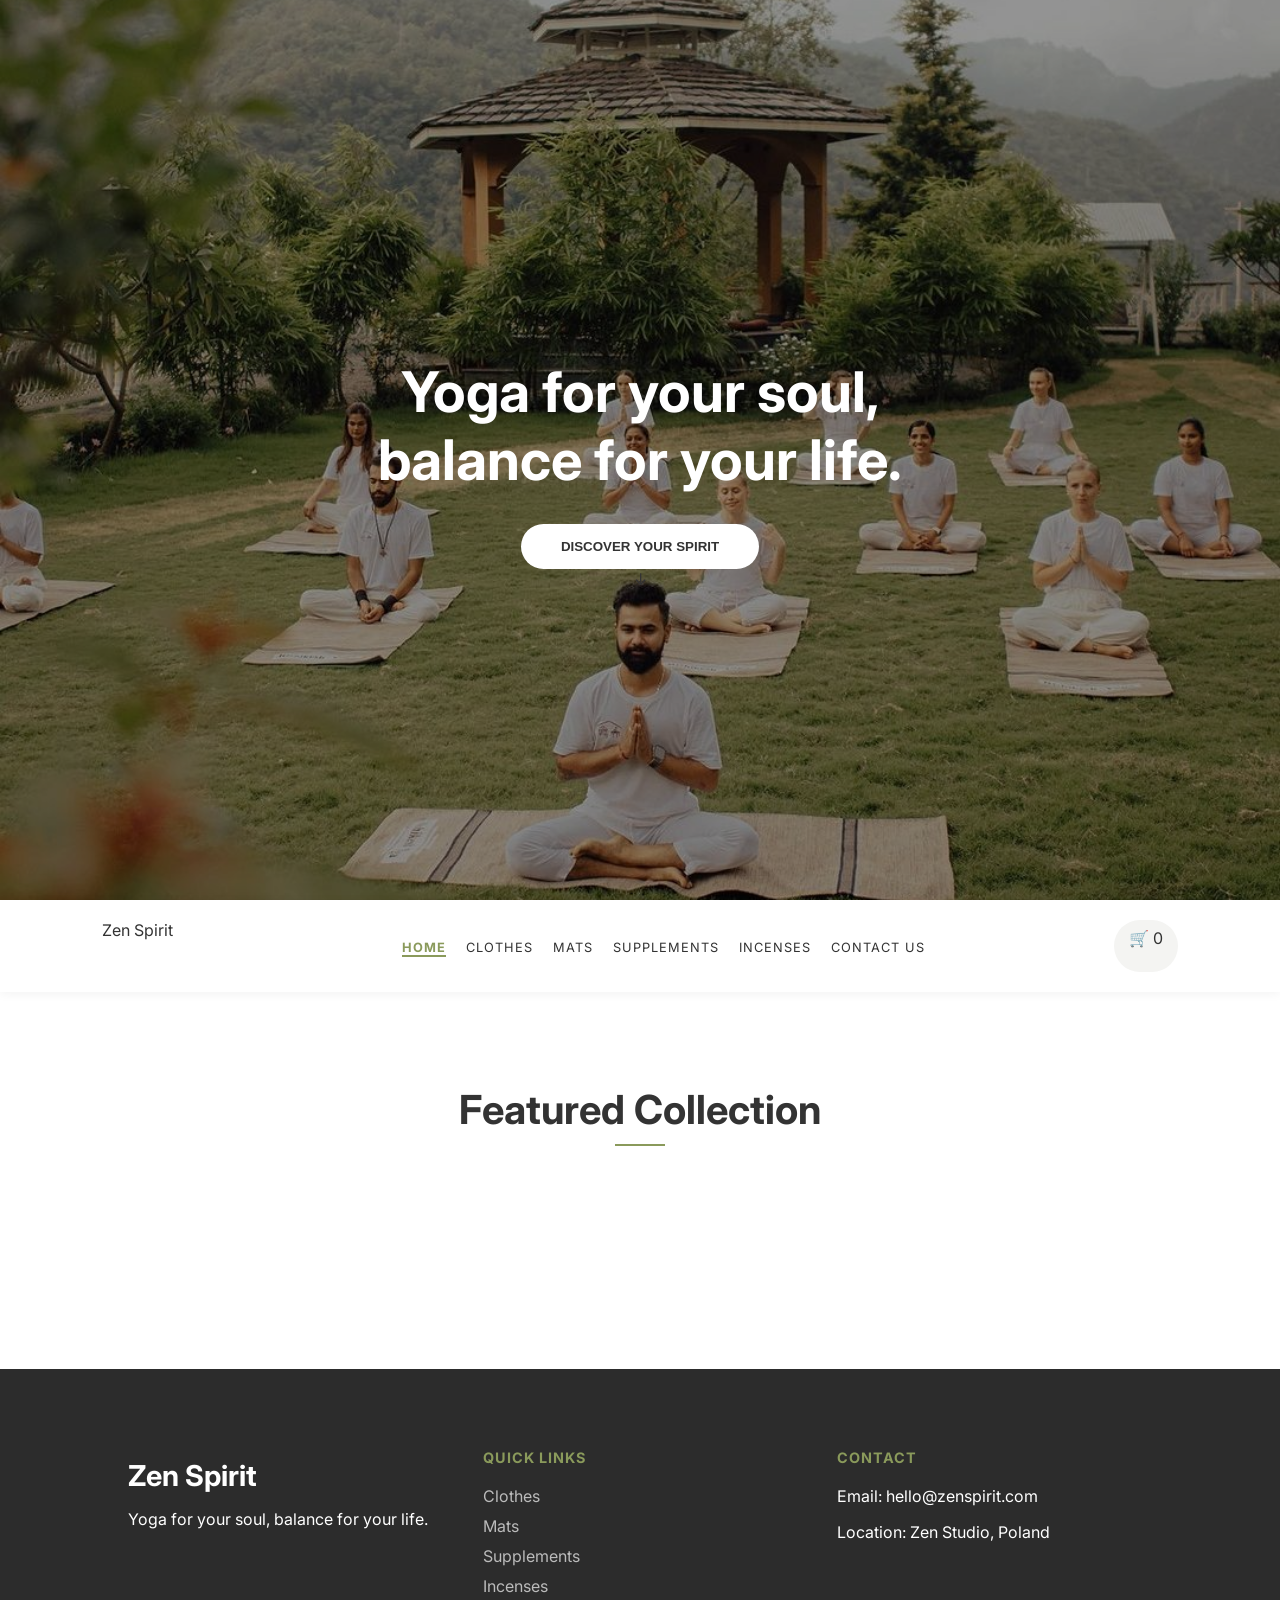
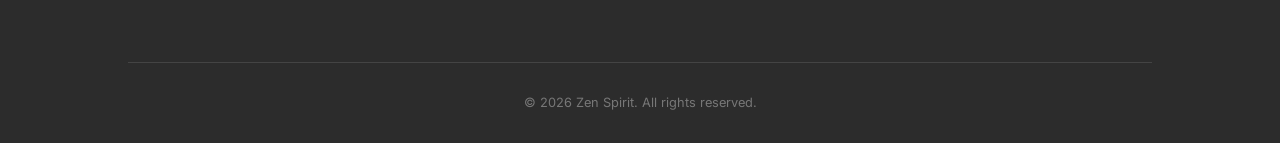
<file: Zen Spirit/zenspirit/index.html>
<!DOCTYPE html>
<html lang="en">
<head>
    <meta charset="UTF-8">
    <meta name="viewport" content="width=device-width, initial-scale=1.0">
    <title>Zen Spirit | Yoga for your soul</title>
    <link href="https://fonts.googleapis.com/css2?family=Inter:wght@400;700&family=Playfair+Display:ital@1&display=swap" rel="stylesheet">
    <link rel="stylesheet" href="css/style.css">
</head>
<body>

    <section class="hero-home">
        <div class="hero-overlay">
            <div class="hero-content">
                <h1 class="main-slogan">Yoga for your soul,<br>balance for your life.</h1>
                <button class="spirit-btn-white" onclick="scrollToShop()">Discover Your Spirit</button>
            </div>
            <div class="scroll-arrow">↓</div>
        </div>
    </section>

    <nav class="navbar sticky">
        <div class="logo">Zen Spirit</div>
        <ul class="nav-categories">
            <li><a href="index.html" class="active">Home</a></li>
            <li><a href="clothes.html">Clothes</a></li>
            <li><a href="mats.html">Mats</a></li>
            <li><a href="supplements.html">Supplements</a></li>
            <li><a href="incenses.html">Incenses</a></li>
            <li><a href="contact.html">Contact Us</a></li>
        </ul>
         <div class="cart-status">
    <a href="cart.html" style="text-decoration: none; color: inherit;">
        🛒 <span id="cart-count">0</span>
    </a>
</div>
  </nav>
   

    <main id="shop-container">
        <header class="section-intro">
            <h2>Featured Collection</h2>
        </header>
        <div id="product-grid" class="grid" data-page="All"></div>
    </main>

    <script src="js/app.js"></script>
</body>




<footer class="zen-footer">
    <div class="footer-content">
        <div class="footer-section">
            <h3 class="logo">Zen Spirit</h3>
            <p>Yoga for your soul, balance for your life.</p>
        </div>
        
        <div class="footer-section">
            <h4>Quick Links</h4>
            <ul>
                <li><a href="clothes.html">Clothes</a></li>
                <li><a href="mats.html">Mats</a></li>
                <li><a href="supplements.html">Supplements</a></li>
                <li><a href="incenses.html">Incenses</a></li>
            </ul>
        </div>

        <div class="footer-section">
            <h4>Contact</h4>
            <p>Email: hello@zenspirit.com</p>
            <p>Location: Zen Studio, Poland</p>
        </div>
    </div>
    <div class="footer-bottom">
        <p>&copy; 2026 Zen Spirit. All rights reserved.</p>
    </div>
</footer>
</html>
</file>
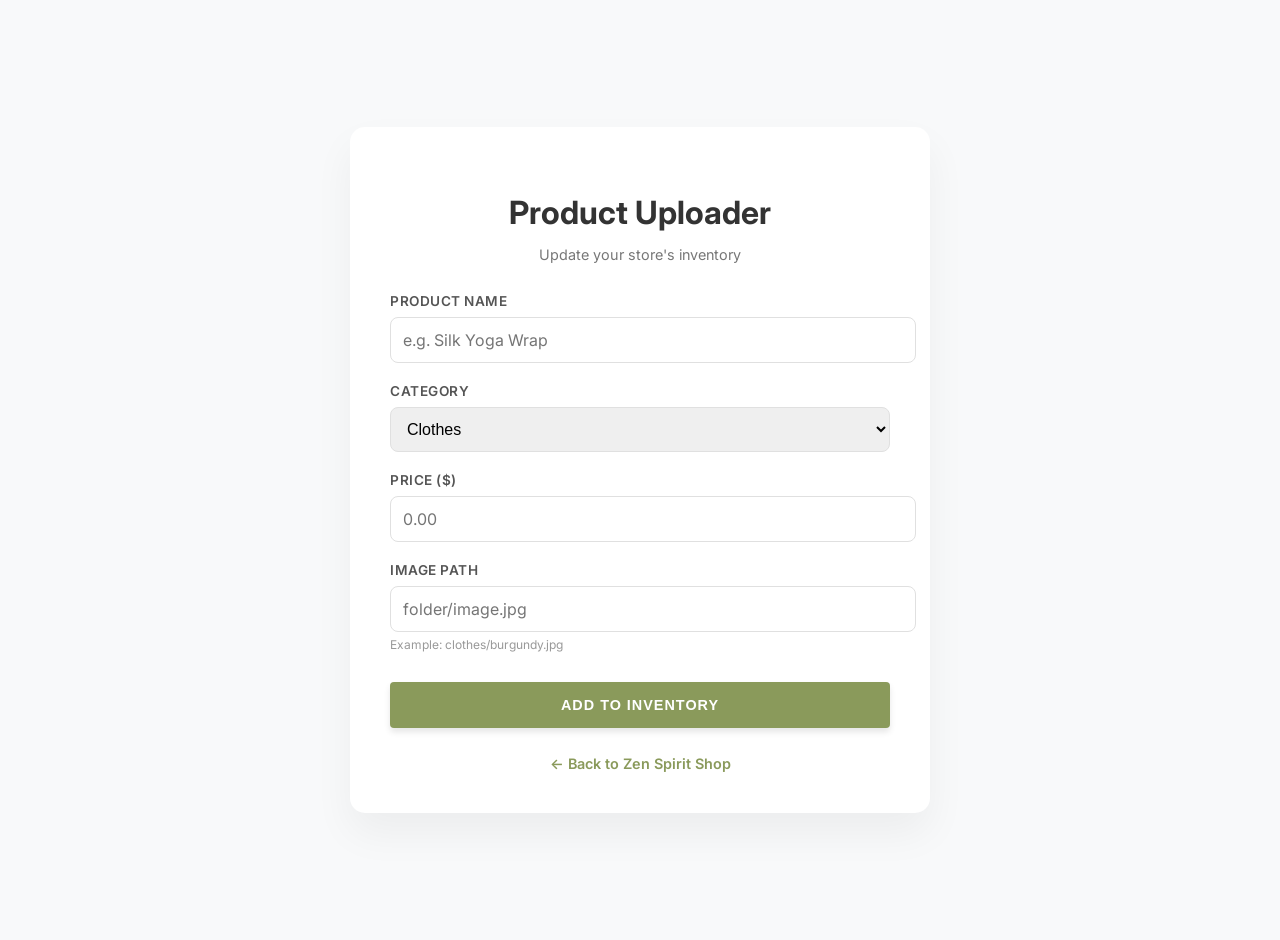
<file: Zen Spirit/zenspirit/admin.html>
<!DOCTYPE html>
<html lang="en">
<head>
    <meta charset="UTF-8">
    <meta name="viewport" content="width=device-width, initial-scale=1.0">
    <title>Zen Spirit | Admin Portal</title>
    <link href="https://fonts.googleapis.com/css2?family=Inter:wght@400;600&family=Playfair+Display:ital@1&display=swap" rel="stylesheet">
    <link rel="stylesheet" href="css/style.css">
    <style>
        body {
            background-color: #f8f9fa;
        }

        .admin-container {
            display: flex;
            justify-content: center;
            align-items: center;
            min-height: 100vh;
            padding: 20px;
        }

        .admin-card {
            background: white;
            padding: 40px;
            border-radius: 15px;
            box-shadow: 0 20px 40px rgba(0,0,0,0.05);
            width: 100%;
            max-width: 500px;
        }

        .admin-card h2 {
            font-size: 2rem;
            text-align: center;
            margin-bottom: 10px;
            color: #333;
        }

        .admin-subtitle {
            text-align: center;
            color: #777;
            font-size: 0.9rem;
            margin-bottom: 30px;
        }

        .admin-form .form-group {
            margin-bottom: 20px;
        }

        .admin-form label {
            display: block;
            font-weight: 600;
            font-size: 0.85rem;
            margin-bottom: 8px;
            text-transform: uppercase;
            letter-spacing: 0.5px;
            color: #555;
        }

        .admin-form input, 
        .admin-form select {
            width: 100%;
            padding: 12px;
            border: 1px solid #e0e0e0;
            border-radius: 8px;
            font-size: 1rem;
            transition: border-color 0.3s;
        }

        .admin-form input:focus, 
        .admin-form select:focus {
            outline: none;
            border-color: #8A9A5B; 
        }

        .admin-form small {
            display: block;
            margin-top: 5px;
            color: #999;
            font-size: 0.75rem;
        }

        .admin-footer {
            margin-top: 25px;
            text-align: center;
        }

        .admin-footer a {
            color: #8A9A5B;
            text-decoration: none;
            font-size: 0.9rem;
            font-weight: 600;
        }

        .admin-footer a:hover {
            text-decoration: underline;
        }
    </style>
</head>
<body>

    <div class="admin-container">
        <div class="admin-card">
            <h2>Product Uploader</h2>
            <p class="admin-subtitle">Update your store's inventory</p>

            <form action="api/add_product.php" method="POST" class="admin-form">
                <div class="form-group">
                    <label>Product Name</label>
                    <input type="text" name="name" placeholder="e.g. Silk Yoga Wrap" required>
                </div>

                <div class="form-group">
                    <label>Category</label>
                    <select name="category" required>
                        <option value="Clothes">Clothes</option>
                        <option value="Mats">Mats</option>
                        <option value="Supplements">Supplements</option>
                        <option value="Incenses">Incenses</option>
                    </select>
                </div>

                <div class="form-group">
                    <label>Price ($)</label>
                    <input type="number" step="0.01" name="price" placeholder="0.00" required>
                </div>

                <div class="form-group">
                    <label>Image Path</label>
                    <input type="text" name="image" placeholder="folder/image.jpg" required>
                    <small>Example: clothes/burgundy.jpg</small>
                </div>

                <button type="submit" class="buy-btn" style="width: 100%; padding: 15px;">
                    Add to Inventory
                </button>
            </form>

            <div class="admin-footer">
                <a href="index.html">← Back to Zen Spirit Shop</a>
            </div>
        </div>
    </div>

</body>
</html>
</file>
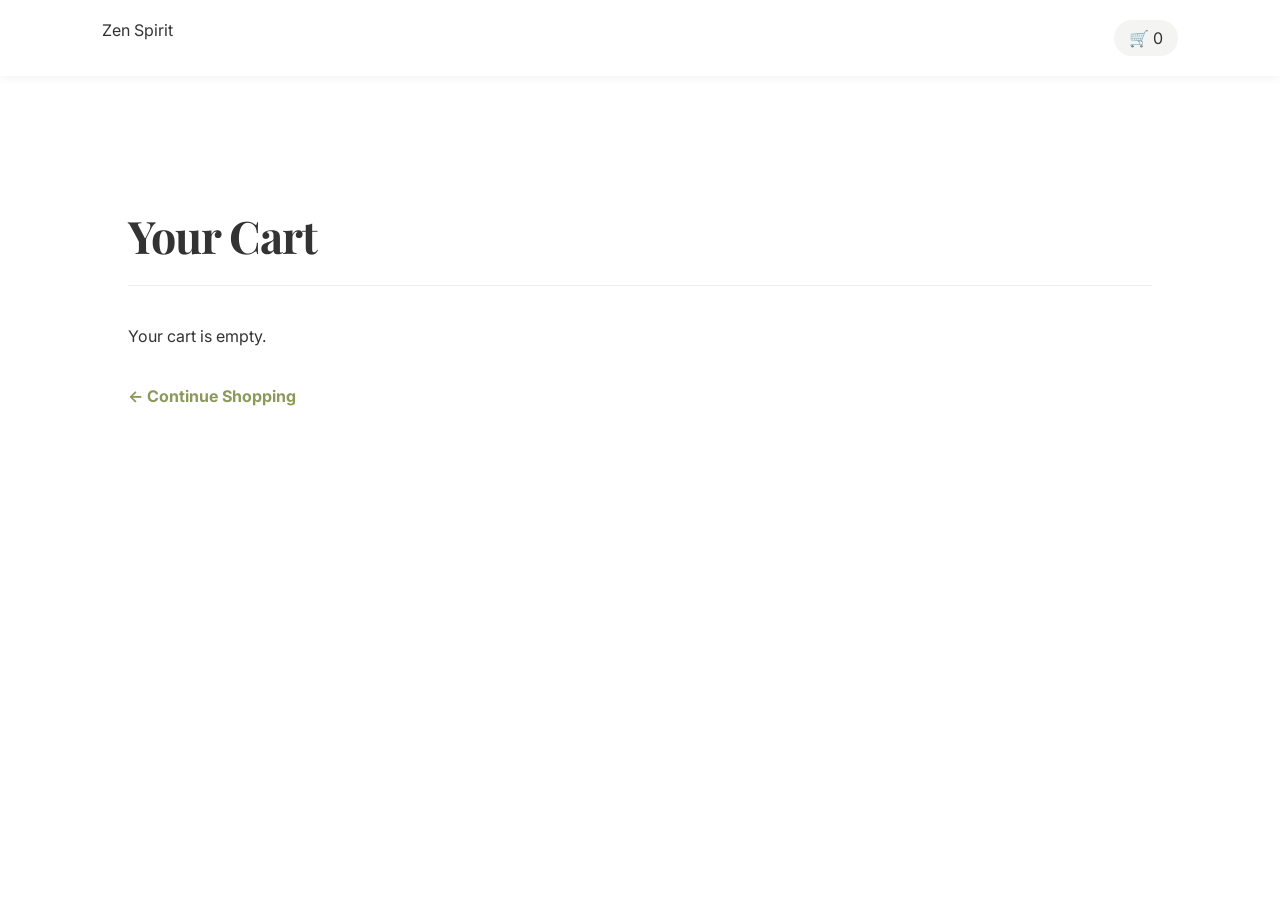
<file: Zen Spirit/zenspirit/cart.html>
<!DOCTYPE html>
<html lang="en">
<head>
    <meta charset="UTF-8">
    <meta name="viewport" content="width=device-width, initial-scale=1.0">
    <title>Zen Spirit | Contact Us</title>
    <link href="https://fonts.googleapis.com/css2?family=Inter:wght@400;700&family=Playfair+Display:ital@1&display=swap" rel="stylesheet">
    <link rel="stylesheet" href="css/style.css">
</head>
<body>
  <body>
    <nav class="navbar sticky">
        <div class="logo"><a href="index.html" style="text-decoration:none; color:inherit;">Zen Spirit</a></div>
        <div class="cart-status">
            <a href="cart.html" style="text-decoration:none; color:inherit;">
                🛒 <span id="cart-count">0</span>
            </a>
        </div>
    </nav>

    <main class="cart-page-container" style="padding: 100px 10%; min-height: 70vh;">
        <h1 style="font-family: 'Playfair Display', serif; margin-bottom: 40px;">Your Cart</h1>
        
        <div id="cart-display-area">
            </div>

        <div id="cart-summary-section" style="margin-top: 30px; display: none; border-top: 1px solid #ddd; padding-top: 20px;">
            <h2 style="text-align: right;">Total: $<span id="cart-total-amount">0.00</span></h2>
            <div style="display: flex; justify-content: flex-end; gap: 15px; margin-top: 20px;">
                <button class="buy-btn" style="background:#888;" onclick="clearEntireCart()">Empty Cart</button>
                <button class="buy-btn" onclick="processCheckout()">Checkout Now</button>
            </div>
        </div>
        
        <p style="margin-top: 40px;"><a href="index.html" style="color: #8A9A5B; font-weight: bold; text-decoration: none;">← Continue Shopping</a></p>
    </main>

 <script src="js/app.js"></script>

    <script>
        document.addEventListener('DOMContentLoaded', () => {
            if (typeof renderCartPage === 'function') {
                renderCartPage();
            } else {
                console.error("The renderCartPage function was not found in app.js");
            }
        });
    </script>
</body>
</html>
</file>
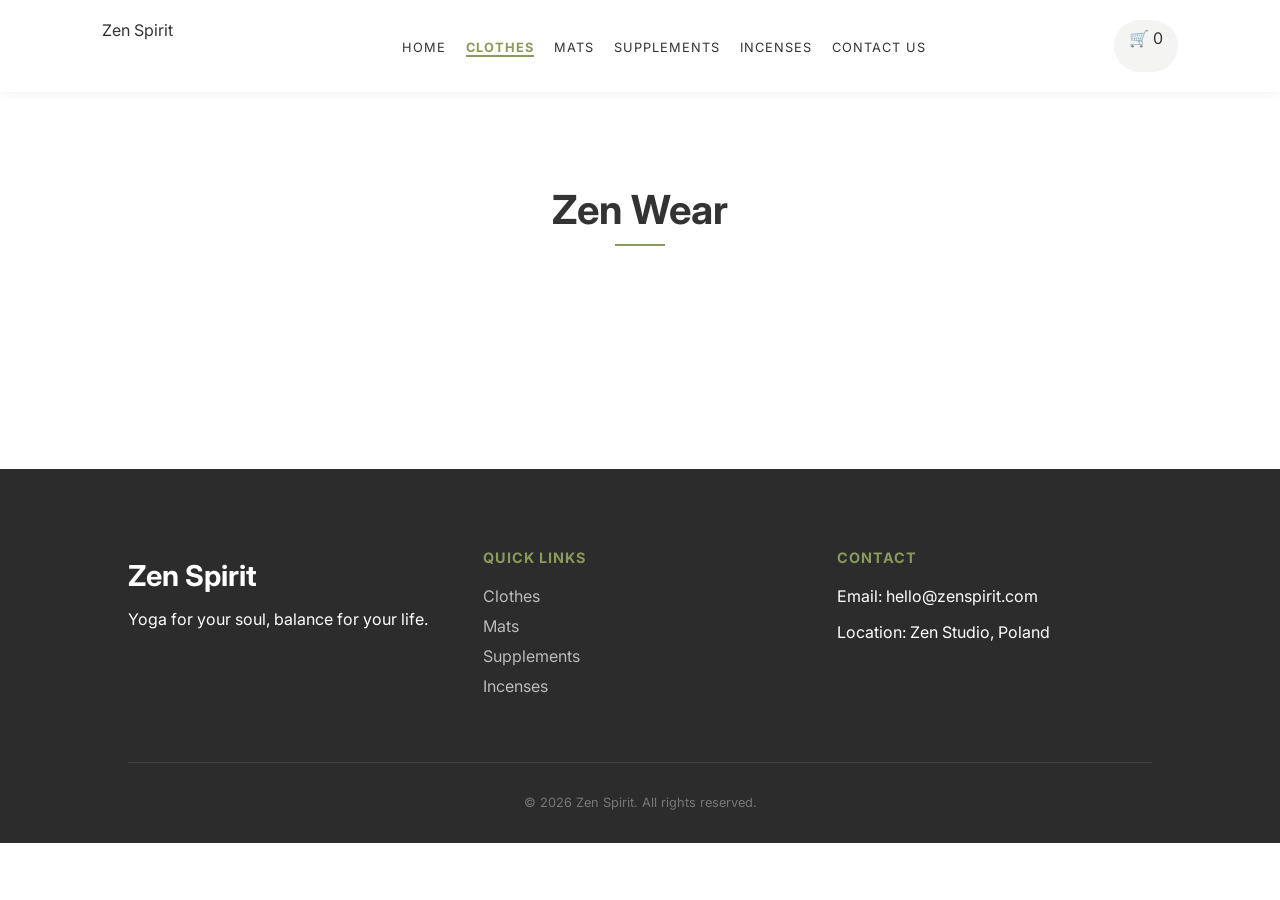
<file: Zen Spirit/zenspirit/clothes.html>
<!DOCTYPE html>
<html lang="en">
<head>
    <meta charset="UTF-8">
    <meta name="viewport" content="width=device-width, initial-scale=1.0">
    <title>Zen Spirit | Soul Wear</title>
    <link href="https://fonts.googleapis.com/css2?family=Inter:wght@400;700&family=Playfair+Display:ital@1&display=swap" rel="stylesheet">
    <link rel="stylesheet" href="css/style.css">
</head>
<body>
    <nav class="navbar sticky">
        <div class="logo"><a href="index.html" style="text-decoration:none; color:inherit;">Zen Spirit</a></div>
        <ul class="nav-categories">
            <li><a href="index.html">Home</a></li>
            <li><a href="clothes.html" class="active">Clothes</a></li>
            <li><a href="mats.html">Mats</a></li>
            <li><a href="supplements.html">Supplements</a></li>
            <li><a href="incenses.html">Incenses</a></li>
            <li><a href="contact.html">Contact Us</a></li>

        </ul>
      
    <div class="cart-status">
    <a href="cart.html" style="text-decoration: none; color: inherit;">
        🛒 <span id="cart-count">0</span>
    </a>
</div>
  </nav>
   

     <main id="shop-container">
        <header class="section-intro">
            <h2>Zen Wear</h2>
        </header>
        <div id="product-grid" class="grid" data-page="Clothes"></div>
    </main>
   
    <script src="js/app.js"></script>
</body>



<footer class="zen-footer">
    <div class="footer-content">
        <div class="footer-section">
            <h3 class="logo">Zen Spirit</h3>
            <p>Yoga for your soul, balance for your life.</p>
        </div>
        
        <div class="footer-section">
            <h4>Quick Links</h4>
            <ul>
                <li><a href="clothes.html">Clothes</a></li>
                <li><a href="mats.html">Mats</a></li>
                <li><a href="supplements.html">Supplements</a></li>
                <li><a href="incenses.html">Incenses</a></li>
            </ul>
        </div>

        <div class="footer-section">
            <h4>Contact</h4>
            <p>Email: hello@zenspirit.com</p>
            <p>Location: Zen Studio, Poland</p>
        </div>
    </div>
    <div class="footer-bottom">
        <p>&copy; 2026 Zen Spirit. All rights reserved.</p>
    </div>
</footer>


</html>
</file>
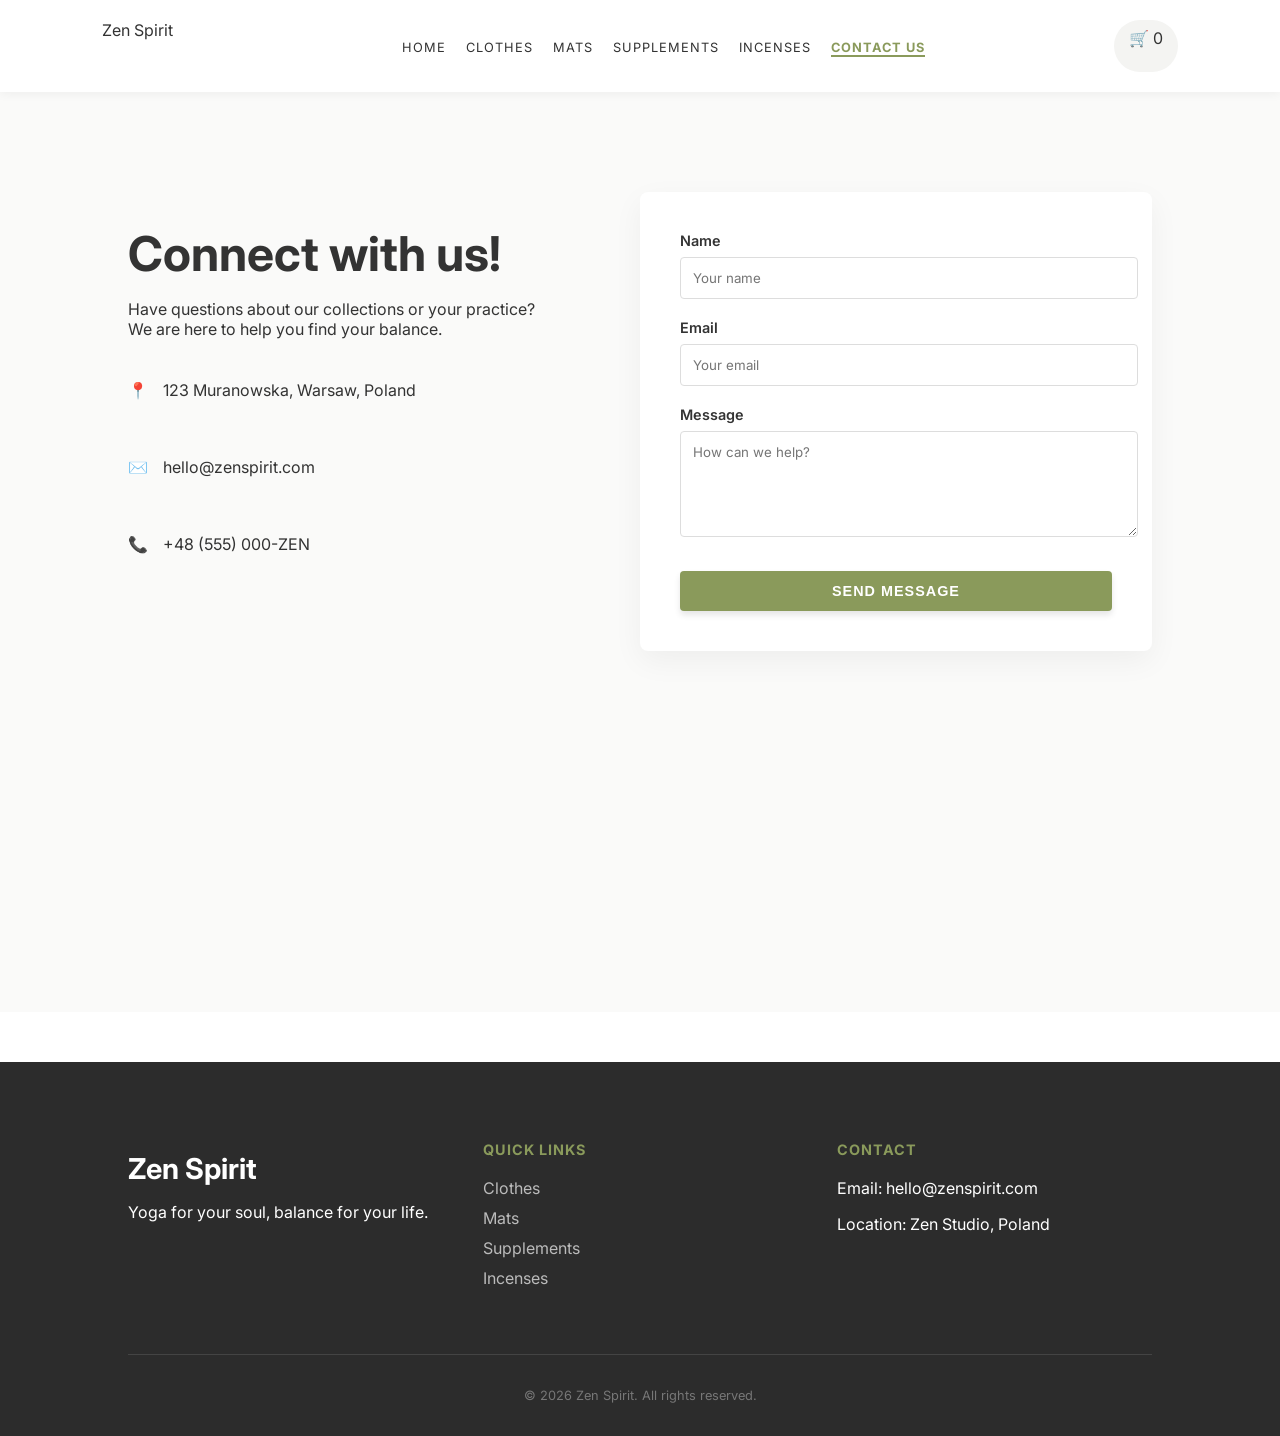
<file: Zen Spirit/zenspirit/contact.html>
<!DOCTYPE html>
<html lang="en">
<head>
    <meta charset="UTF-8">
    <meta name="viewport" content="width=device-width, initial-scale=1.0">
    <title>Zen Spirit | Contact Us</title>
    <link href="https://fonts.googleapis.com/css2?family=Inter:wght@400;700&family=Playfair+Display:ital@1&display=swap" rel="stylesheet">
    <link rel="stylesheet" href="css/style.css">
</head>
<body>
    <nav class="navbar sticky">
        <div class="logo"><a href="index.html" style="text-decoration:none; color:inherit;">Zen Spirit</a></div>
        <ul class="nav-categories">
            <li><a href="index.html">Home</a></li>
            <li><a href="clothes.html">Clothes</a></li>
            <li><a href="mats.html">Mats</a></li>
            <li><a href="supplements.html">Supplements</a></li>
            <li><a href="incenses.html">Incenses</a></li>
            <li><a href="contact.html"class="active">Contact Us</a></li>

        </ul>
         <div class="cart-status">
    <a href="cart.html" style="text-decoration: none; color: inherit;">
        🛒 <span id="cart-count">0</span>
    </a>
</div>
  </nav>
   

    <main class="contact-container">
        <div class="contact-wrapper">
            <div class="contact-info">
                <h1>Connect with us!</h1>
                <p>Have questions about our collections or your practice? We are here to help you find your balance.</p>
                
                <div class="info-item">
                    <span>📍</span>
                    <p>123 Muranowska, Warsaw, Poland</p>
                </div>
                <div class="info-item">
                    <span>✉️</span>
                    <p>hello@zenspirit.com</p>
                </div>
                <div class="info-item">
                    <span>📞</span>
                    <p>+48 (555) 000-ZEN</p>
                </div>
            </div>

            <div class="contact-form-box">
                <form id="contact-form">
                    <div class="form-group">
                        <label>Name</label>
                        <input type="text" placeholder="Your name" required>
                    </div>
                    <div class="form-group">
                        <label>Email</label>
                        <input type="email" placeholder="Your email" required>
                    </div>
                    <div class="form-group">
                        <label>Message</label>
                        <textarea rows="5" placeholder="How can we help?"></textarea>
                    </div>
                    <button type="submit" class="buy-btn">Send Message</button>
                </form>
            </div>
        </div>
    </main>

  
<footer class="zen-footer">
    <div class="footer-content">
        <div class="footer-section">
            <h3 class="logo">Zen Spirit</h3>
            <p>Yoga for your soul, balance for your life.</p>
        </div>
        
        <div class="footer-section">
            <h4>Quick Links</h4>
            <ul>
                <li><a href="clothes.html">Clothes</a></li>
                <li><a href="mats.html">Mats</a></li>
                <li><a href="supplements.html">Supplements</a></li>
                <li><a href="incenses.html">Incenses</a></li>
            </ul>
        </div>

        <div class="footer-section">
            <h4>Contact</h4>
            <p>Email: hello@zenspirit.com</p>
            <p>Location: Zen Studio, Poland</p>
        </div>
    </div>
    <div class="footer-bottom">
        <p>&copy; 2026 Zen Spirit. All rights reserved.</p>
    </div>
</footer>
</html>
</file>
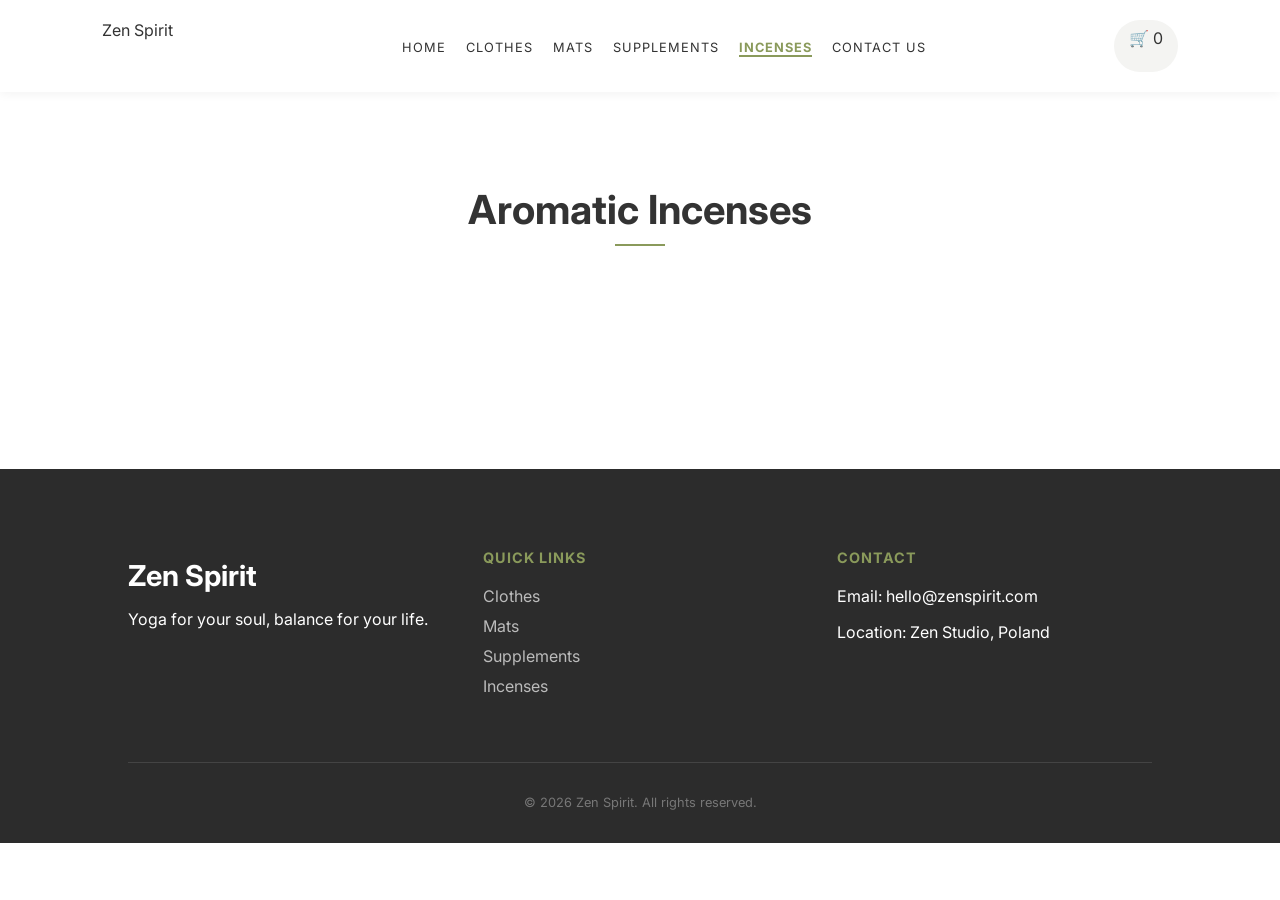
<file: Zen Spirit/zenspirit/incenses.html>
<!DOCTYPE html>
<html lang="en">
<head>
    <meta charset="UTF-8">
    <meta name="viewport" content="width=device-width, initial-scale=1.0">
    <title>Zen Spirit | Incenses & Atmosphere</title>
    <link href="https://fonts.googleapis.com/css2?family=Inter:wght@400;700&family=Playfair+Display:ital@1&display=swap" rel="stylesheet">
    <link rel="stylesheet" href="css/style.css">
</head>
<body>

    <nav class="navbar sticky">
        <div class="logo">
            <a href="index.html" style="text-decoration:none; color:inherit;">Zen Spirit</a>
        </div>
        <ul class="nav-categories">
            <li><a href="index.html">Home</a></li>
            <li><a href="clothes.html">Clothes</a></li>
            <li><a href="mats.html">Mats</a></li>
            <li><a href="supplements.html">Supplements</a></li>
            <li><a href="incenses.html" class="active">Incenses</a></li>
            <li><a href="contact.html">Contact Us</a></li>

        </ul>
         <div class="cart-status">
    <a href="cart.html" style="text-decoration: none; color: inherit;">
        🛒 <span id="cart-count">0</span>
    </a>
</div>
  </nav>
   
  
      <main id="shop-container">
        <header class="section-intro">
            <h2>Aromatic Incenses</h2>
        </header>
        <div id="product-grid" class="grid" data-page="Incenses"></div>
    </main>

    <script src="js/app.js"></script>
</body>

<footer class="zen-footer">
    <div class="footer-content">
        <div class="footer-section">
            <h3 class="logo">Zen Spirit</h3>
            <p>Yoga for your soul, balance for your life.</p>
        </div>
        
        <div class="footer-section">
            <h4>Quick Links</h4>
            <ul>
                <li><a href="clothes.html">Clothes</a></li>
                <li><a href="mats.html">Mats</a></li>
                <li><a href="supplements.html">Supplements</a></li>
                <li><a href="incenses.html">Incenses</a></li>
            </ul>
        </div>

        <div class="footer-section">
            <h4>Contact</h4>
            <p>Email: hello@zenspirit.com</p>
            <p>Location: Zen Studio, Poland</p>
        </div>
    </div>
    <div class="footer-bottom">
        <p>&copy; 2026 Zen Spirit. All rights reserved.</p>
    </div>
</footer>
</html>
</file>
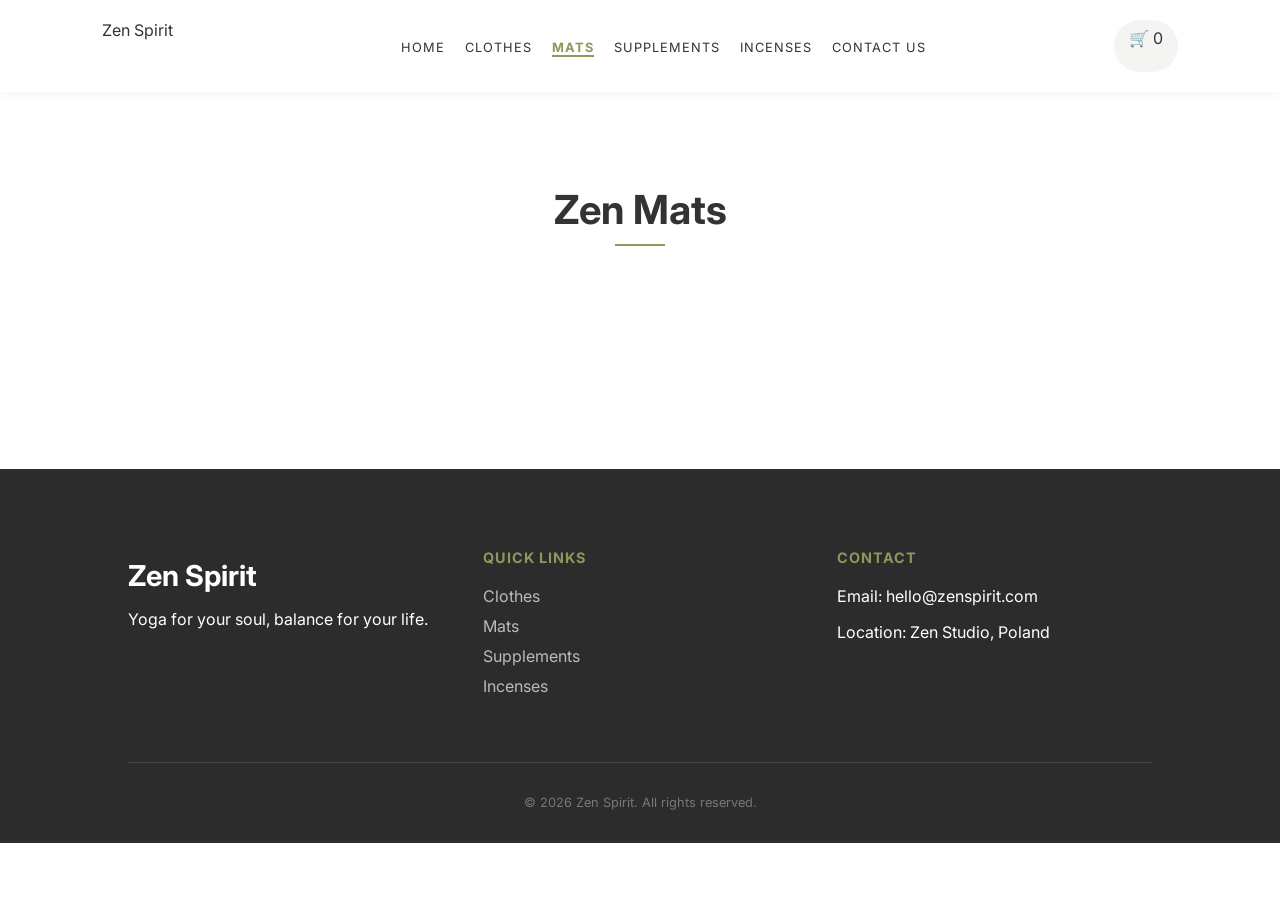
<file: Zen Spirit/zenspirit/mats.html>
<!DOCTYPE html>
<html lang="en">
<head>
    <meta charset="UTF-8">
    <meta name="viewport" content="width=device-width, initial-scale=1.0">
    <title>Zen Spirit | Premium Yoga Mats</title>
    <link href="https://fonts.googleapis.com/css2?family=Inter:wght@400;700&family=Playfair+Display:ital@1&display=swap" rel="stylesheet">
    <link rel="stylesheet" href="css/style.css">
</head>
<body>

    <nav class="navbar sticky">
        <div class="logo">
            <a href="index.html" style="text-decoration:none; color:inherit;">Zen Spirit</a>
        </div>
        <ul class="nav-categories">
            <li><a href="index.html">Home</a></li>
            <li><a href="clothes.html">Clothes</a></li>
            <li><a href="mats.html" class="active">Mats</a></li>
            <li><a href="supplements.html">Supplements</a></li>
            <li><a href="incenses.html">Incenses</a></li>
            <li><a href="contact.html">Contact Us</a></li>

        </ul>
         <div class="cart-status">
    <a href="cart.html" style="text-decoration: none; color: inherit;">
        🛒 <span id="cart-count">0</span>
    </a>
</div>
  </nav>
   

      <main id="shop-container">
        <header class="section-intro">
            <h2>Zen Mats</h2>
        </header>
        <div id="product-grid" class="grid" data-page="Mats"></div>
    </main>


   
    <script src="js/app.js"></script>
</body>



<footer class="zen-footer">
    <div class="footer-content">
        <div class="footer-section">
            <h3 class="logo">Zen Spirit</h3>
            <p>Yoga for your soul, balance for your life.</p>
        </div>
        
        <div class="footer-section">
            <h4>Quick Links</h4>
            <ul>
                <li><a href="clothes.html">Clothes</a></li>
                <li><a href="mats.html">Mats</a></li>
                <li><a href="supplements.html">Supplements</a></li>
                <li><a href="incenses.html">Incenses</a></li>
            </ul>
        </div>

        <div class="footer-section">
            <h4>Contact</h4>
            <p>Email: hello@zenspirit.com</p>
            <p>Location: Zen Studio, Poland</p>
        </div>
    </div>
    <div class="footer-bottom">
        <p>&copy; 2026 Zen Spirit. All rights reserved.</p>
    </div>
</footer>
</html>
</file>
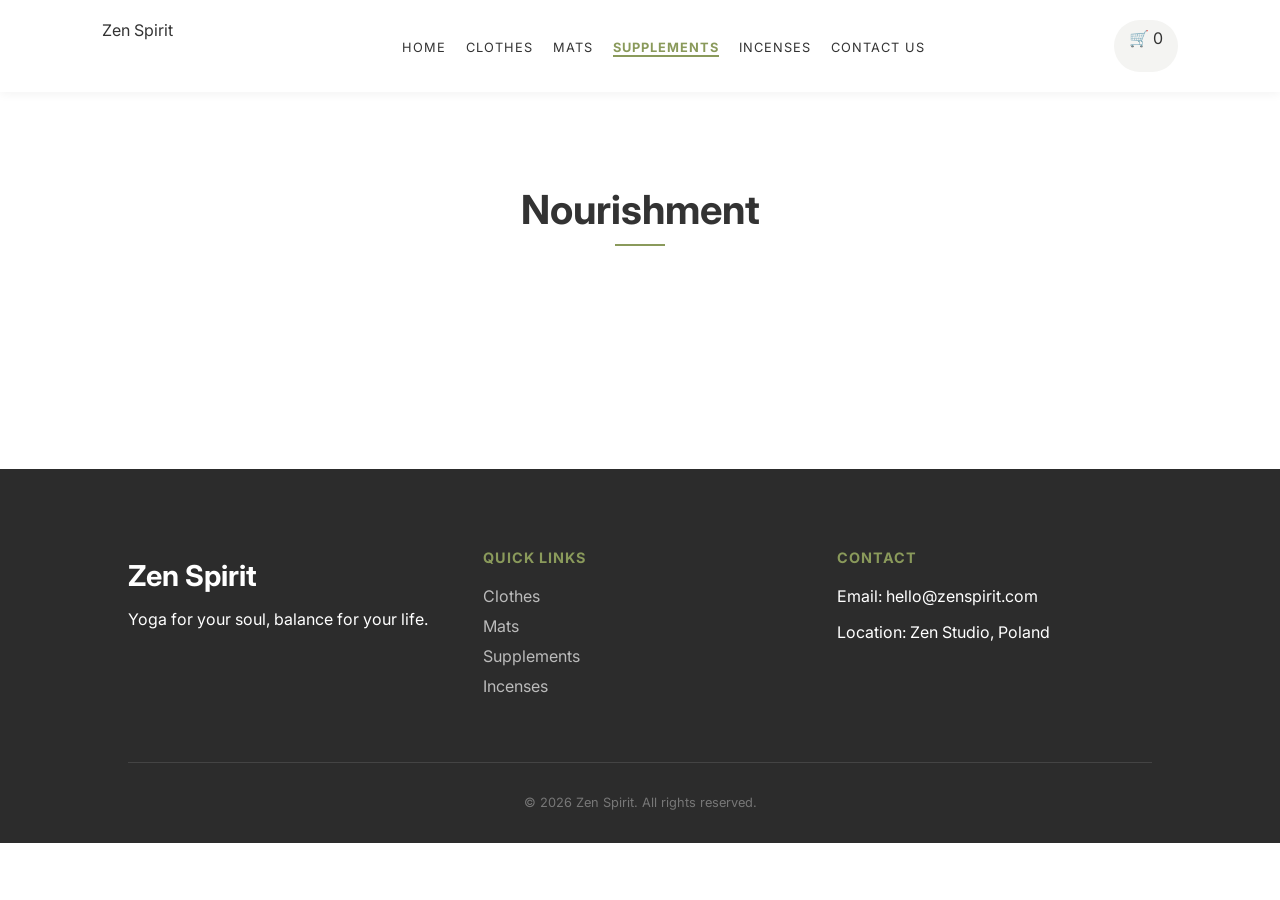
<file: Zen Spirit/zenspirit/supplements.html>
<!DOCTYPE html>
<html lang="en">
<head>
    <meta charset="UTF-8">
    <meta name="viewport" content="width=device-width, initial-scale=1.0">
    <title>Zen Spirit | Soul Supplements</title>
    <link href="https://fonts.googleapis.com/css2?family=Inter:wght@400;700&family=Playfair+Display:ital@1&display=swap" rel="stylesheet">
    <link rel="stylesheet" href="css/style.css">
</head>
<body>

   <nav class="navbar sticky">
        <div class="logo">
            <a href="index.html" style="text-decoration:none; color:inherit;">Zen Spirit</a>
        </div>
        <ul class="nav-categories">
            <li><a href="index.html">Home</a></li>
            <li><a href="clothes.html">Clothes</a></li>
            <li><a href="mats.html">Mats</a></li>
            <li><a href="supplements.html"class="active">Supplements</a></li>
            <li><a href="incenses.html">Incenses</a></li>
            <li><a href="contact.html">Contact Us</a></li>

        </ul>
         <div class="cart-status">
    <a href="cart.html" style="text-decoration: none; color: inherit;">
        🛒 <span id="cart-count">0</span>
    </a>
</div>
  </nav>
   


      <main id="shop-container">
        <header class="section-intro">
            <h2>Nourishment</h2>
        </header>
        <div id="product-grid" class="grid" data-page="Supplements"></div>
    </main>

   
    <script src="js/app.js"></script>
</body>

<footer class="zen-footer">
    <div class="footer-content">
        <div class="footer-section">
            <h3 class="logo">Zen Spirit</h3>
            <p>Yoga for your soul, balance for your life.</p>
        </div>
        
        <div class="footer-section">
            <h4>Quick Links</h4>
            <ul>
                <li><a href="clothes.html">Clothes</a></li>
                <li><a href="mats.html">Mats</a></li>
                <li><a href="supplements.html">Supplements</a></li>
                <li><a href="incenses.html">Incenses</a></li>
            </ul>
        </div>

        <div class="footer-section">
            <h4>Contact</h4>
            <p>Email: hello@zenspirit.com</p>
            <p>Location: Zen Studio, Poland</p>
        </div>
    </div>
    <div class="footer-bottom">
        <p>&copy; 2026 Zen Spirit. All rights reserved.</p>
    </div>
</footer>
</html>
</file>
<file: Zen Spirit/zenspirit/css/style.css>
:root { --sage: #8A9A5B; --dark: #333; }
html { scroll-behavior: smooth; }
body { margin: 0; font-family: 'Inter', sans-serif; color: var(--dark); }

/* HERO */
.hero-home {
    height: 100vh;
    width: 100%;
    background: url('../img/background/background.jpg') center/cover no-repeat;
    display: flex;
    align-items: center;    
    justify-content: center;   
    position: relative;
}

.hero-overlay {
    width: 100%;
    height: 100%;
    background: rgba(0, 0, 0, 0.4); 
    display: flex;
    flex-direction: column;   
    align-items: center;    
    justify-content: center;  
}

.hero-content {
    text-align: center;     
    display: flex;
    flex-direction: column;
    align-items: center;    
}

.main-slogan {
    color: white;           
    font-size: 3.5rem;
    margin-bottom: 30px;
}

.spirit-btn-white {
    padding: 15px 40px;
    background-color: white;
    color: #333;
    border: none;
    border-radius: 50px;
    font-weight: bold;
    cursor: pointer;
    text-transform: uppercase;
    transition: 0.3s;
}

.spirit-btn-white:hover {
    background-color: #f0f0f0;
    transform: scale(1.05);
}



.section-intro {
    text-align: center;       
    padding: 60px 0 20px;  
    width: 100%;
}

.section-intro h2 {
    font-size: 2.5rem;
    color: #333;
    position: relative;
    display: inline-block;  
}

.section-intro h2::after {
    content: '';
    display: block;
    width: 50px;
    height: 2px;
    background: #8A9A5B;   
    margin: 10px auto 0;      
}


.grid {
    display: grid;
    grid-template-columns: repeat(3, 1fr); 
    gap: 40px;
    padding: 60px 8%;
}
.product-card { background: white; text-align: center; transition: 0.3s; }
.img-container { width: 100%; height: 300px; overflow: hidden; border-radius: 10px; margin-bottom: 15px; }
.img-container img { width: 100%; height: 100%; object-fit: cover; }


.product-info {
    padding: 15px;
    display: flex;
    flex-direction: column;
    align-items: center;
}

.buy-btn {
    background-color: #8A9A5B; 
    color: white;
    border: none;
    padding: 12px 25px;
    font-size: 0.9rem;
    font-weight: 600;
    text-transform: uppercase;
    letter-spacing: 1px;
    border-radius: 4px; 
    cursor: pointer;
    transition: all 0.3s ease; 
    width: 100%; 
    margin-top: 10px;
    box-shadow: 0 4px 6px rgba(0, 0, 0, 0.1);
}

.buy-btn:hover {
    background-color: #103a2d; 
    transform: translateY(-3px); 
    box-shadow: 0 6px 12px rgba(0, 0, 0, 0.15);
}

.buy-btn:active {
    transform: translateY(-1px);
    box-shadow: 0 2px 4px rgba(0, 0, 0, 0.1);
}


/* NAVBAR */
.navbar { position: sticky; top: 0; background: white; display: flex; justify-content: space-between; padding: 20px 8%; z-index: 1000; box-shadow: 0 2px 10px rgba(0,0,0,0.05); }
.nav-categories { display: flex; list-style: none; gap: 20px; }
.nav-categories a { text-decoration: none; color: var(--dark); text-transform: uppercase; font-size: 0.8rem; letter-spacing: 1px; }
.nav-categories a.active { color: var(--sage); font-weight: bold; border-bottom: 2px solid var(--sage); }


/*CONTACT SECTION*/
.contact-container {
    padding: 100px 10%;
    background-color: #fafaf9;
    min-height: 80vh;
}

.contact-wrapper {
    display: flex;
    gap: 80px;
    align-items: flex-start;
    max-width: 1100px;
    margin: 0 auto;
}

.contact-info {
    flex: 1;
}

.contact-info h1 {
    font-size: 3rem;
    margin-bottom: 10px;
}

.info-item {
    display: flex;
    align-items: center;
    gap: 15px;
    margin-top: 25px;
}

.contact-form-box {
    flex: 1;
    background: white;
    padding: 40px;
    border-radius: 8px;
    box-shadow: 0 10px 30px rgba(0,0,0,0.05);
}

.form-group {
    margin-bottom: 20px;
}

.form-group label {
    display: block;
    font-size: 0.9rem;
    margin-bottom: 8px;
    font-weight: 600;
}

.form-group input, 
.form-group textarea {
    width: 100%;
    padding: 12px;
    border: 1px solid #ddd;
    border-radius: 4px;
    font-family: inherit;
}

.form-group input:focus, 
.form-group textarea:focus {
    outline: none;
    border-color: #8A9A5B;
}

/* CART PAGE */


.cart-page-container h1 {
    font-size: 2.8rem;
    color: #333;
    letter-spacing: -1px;
    margin-bottom: 40px;
    border-bottom: 1px solid #eee;
    padding-bottom: 20px;
}

.cart-item {
    background: white;
    margin-bottom: 10px;
    border-radius: 5px;
    border-bottom: 1px solid #eee;
    padding: 15px 0;
}

.cart-status {
    background: #f4f4f2;
    padding: 8px 15px;
    border-radius: 50px;
}

.remove-btn {
    background: none;
    border: 1px solid #cc0000;
    color: #cc0000;
    padding: 5px 10px;
    border-radius: 4px;
    cursor: pointer;
    font-size: 0.8rem;
}

/* FOOTER */

.zen-footer {
    background-color: #2c2c2c; 
    color: #ffffff;
    padding: 60px 10% 20px;
    margin-top: 50px;
}

.footer-content {
    display: flex;
    justify-content: space-between;
    flex-wrap: wrap; 
    gap: 40px;
}

.footer-section {
    flex: 1;
    min-width: 200px;
}

.footer-section h3.logo {
    font-size: 1.8rem;
    margin-bottom: 15px;
}

.footer-section h4 {
    text-transform: uppercase;
    font-size: 0.9rem;
    letter-spacing: 1px;
    margin-bottom: 20px;
    color: #8A9A5B; 
}

.footer-section ul {
    list-style: none;
    padding: 0;
}

.footer-section ul li {
    margin-bottom: 10px;
}

.footer-section ul li a {
    color: #bbb;
    text-decoration: none;
    transition: 0.3s;
}

.footer-section ul li a:hover {
    color: white;
    padding-left: 5px;
}

.footer-bottom {
    text-align: center;
    margin-top: 50px;
    padding-top: 20px;
    border-top: 1px solid #444;
    font-size: 0.8rem;
    color: #777;
}
</file>
